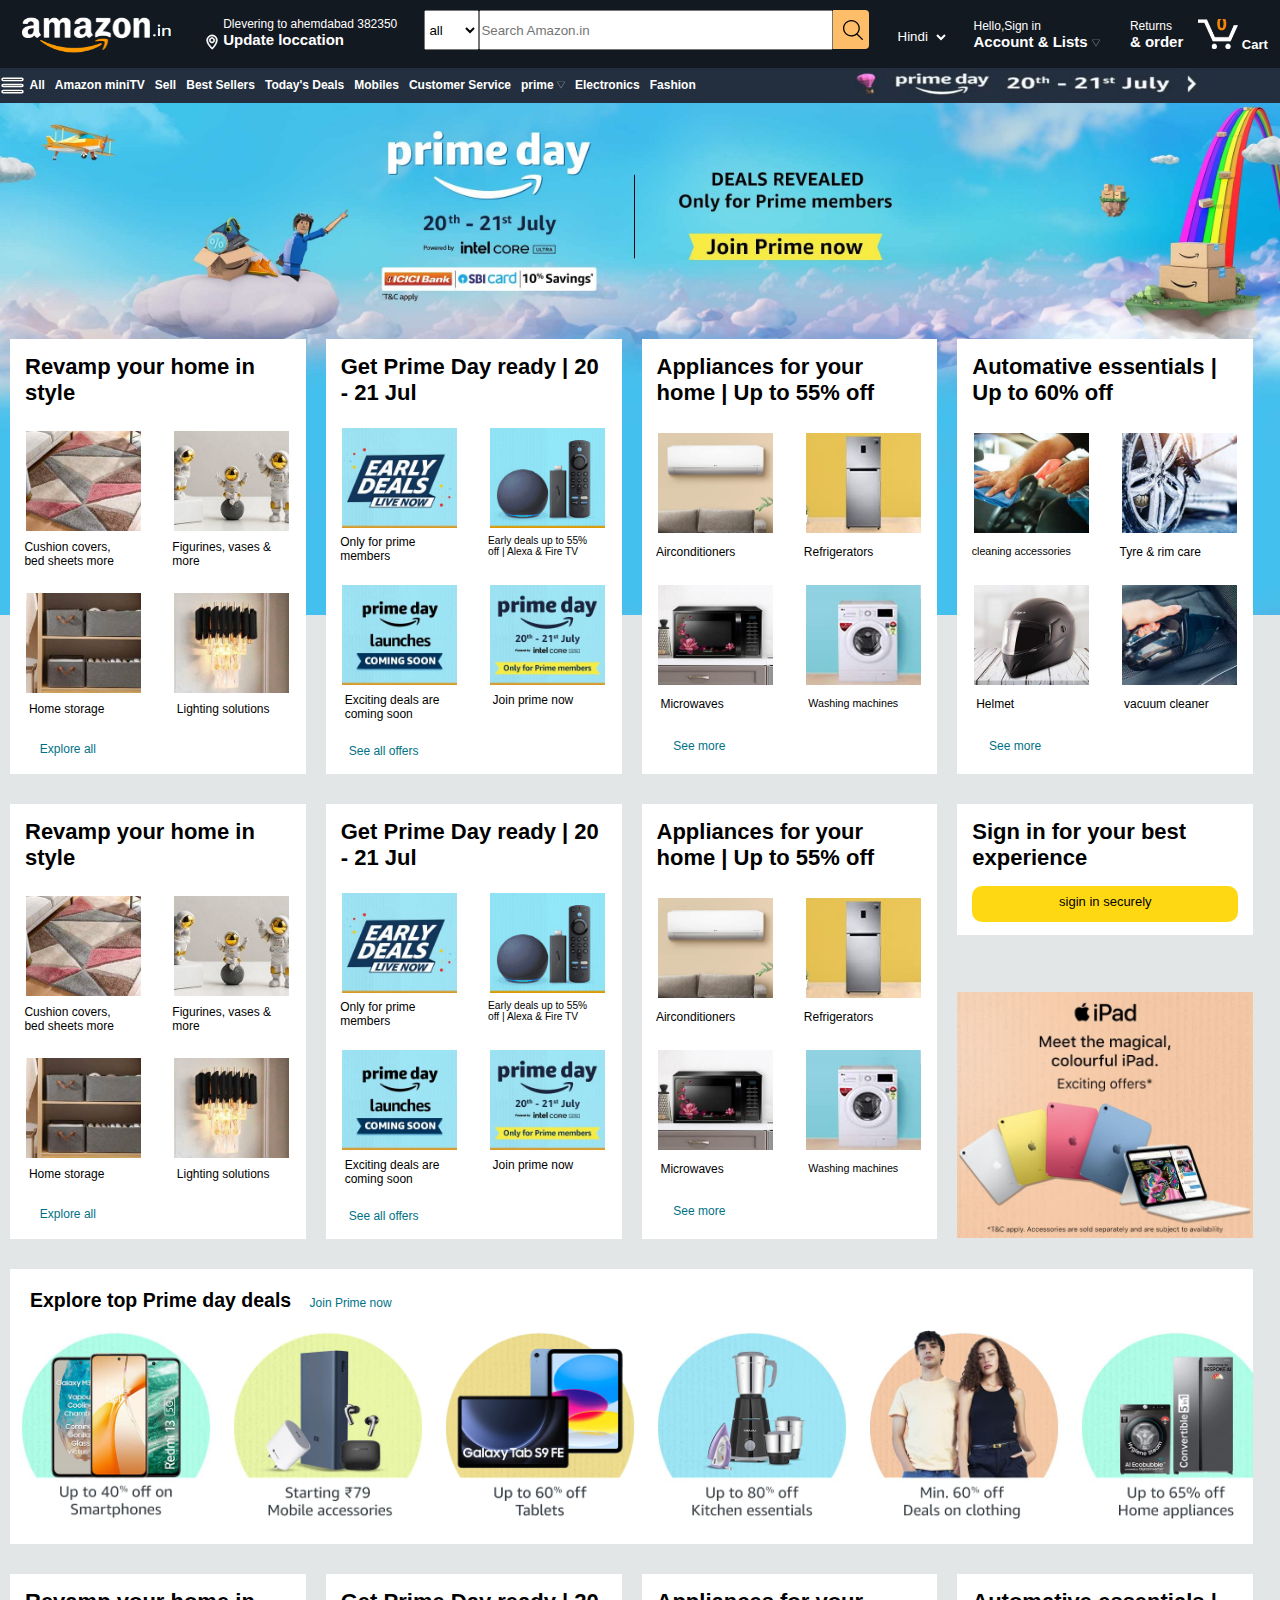
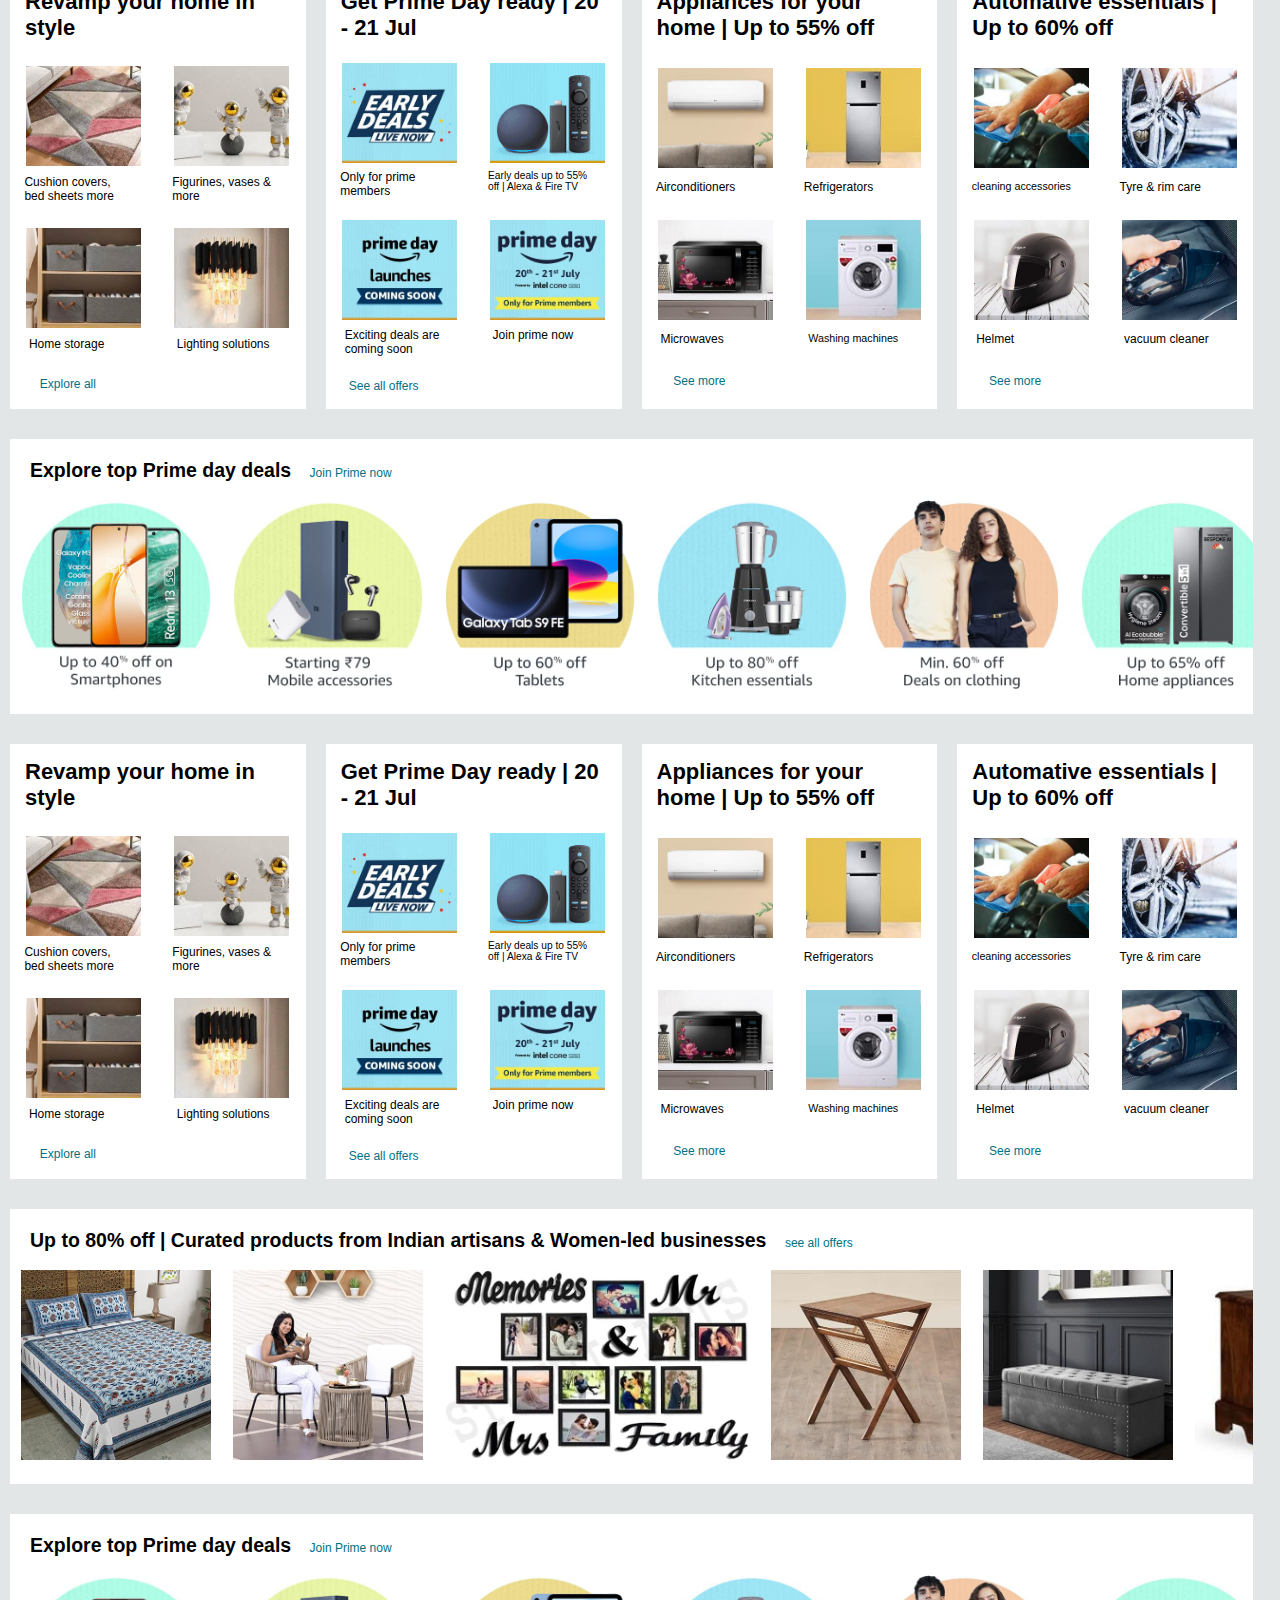
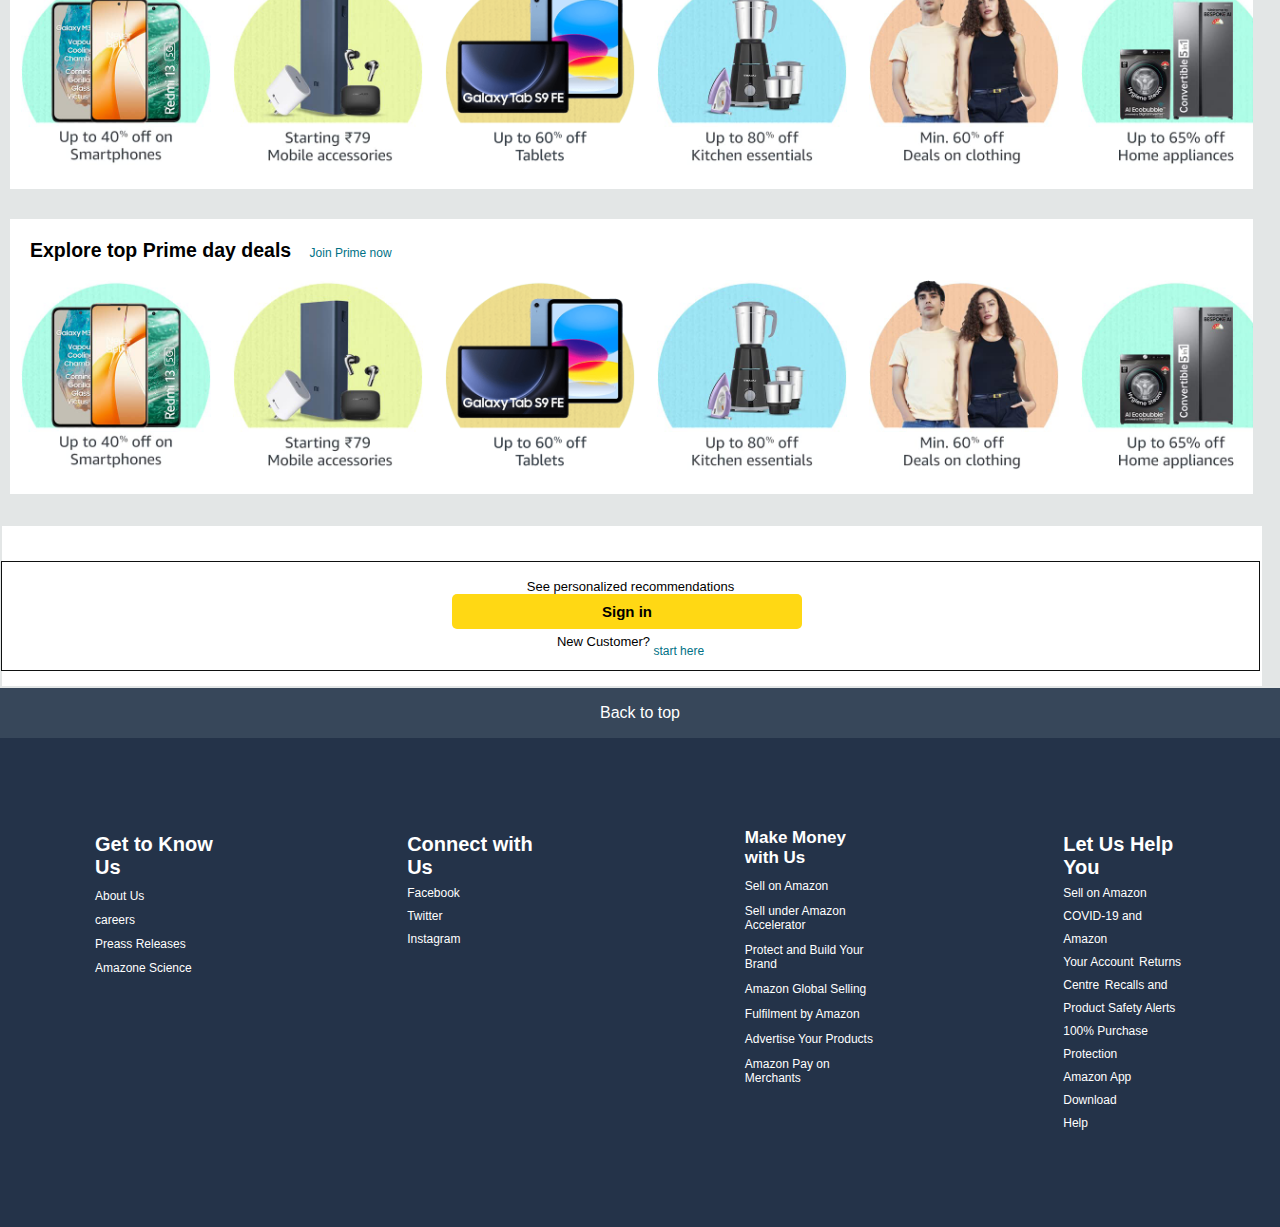
<file: Amazon/index.html>
<!DOCTYPE html>
<html lang="en">

<head>
    <link rel="stylesheet" href="style.css">
    <meta charset="UTF-8">
    <meta name="viewport" content="width=device-width, initial-scale=1.0">
    <title>Document</title>
</head>

<body>
    <header>
        <nav class="navv">
            <div class="logoo">

                <img class="logo" src="logo.png">
            </div>
            <img src="locatin.svg">
            <span> Dlevering to ahemdabad 382350 <span> Update loccation</span>
            </span>
            <div class="selandinp">
                <select>
                    <option>all</option>
                    <option>all category</option>
                    <option>baby</option>
                    <option>beauty</option>
                    <option>clothes</option>
                    <option>cosmetics</option>
                    <option>kitchens</option>
                    <option>electronics</option>
                </select>
                <input type="textarea" placeholder="Search Amazon.in">
                <div class="search">
                    <img src="search.svg">
                </div>
            </div>

            <div class="sel">
                <select class="select">
                    <option>Hindi</option>
                    <option>Chinise</option>
                    <option>English</option>
                </select>

                <div class="last">
                    <span> Hello,Sign in</span>
                    <span> Account & Lists <img src="down-arrow.svg"></span>
                </div>
                <div class="cart">
                    <span>Returns</span>
                    <span>& order</span>
                </div>
                <section>
                    <img src="cart.png" width="40px" height="30px">

                    Cart
                </section>
            </div>
        </nav>
    </header>

    <nav class="header2">
        <ol>
            <img class="line3" src="line-3-svgrepo-com.svg">
            <li>All</li>
            <li>Amazon miniTV</li>
            <li>Sell</li>
            <li>Best Sellers</li>
            <li>Today's Deals</li>
            <li>Mobiles</li>
            <li>Customer Service</li>
            <li>prime <img src="down-arrow.svg"></li>
            <li>Electronics</li>
            <li>Fashion</li>
        </ol>
        <div>
            <img class="sales" src="prime day.png" height="30px">
        </div>
    </nav>

    <main>
        <div class="back">
            <div class="backgrondimage">
                <img class="imgg" src="back.jpg">
            </div>
            <div class="adblock">
                <div class="adimage">
                    <h2>Revamp your home in style</h2>
                    <img src="1-1.jpg">
                    <img src="1-2.jpg">
                    <div class="dis">Cushion covers, bed sheets more </div>
                    <div class="dis">Figurines, vases & more</div>
                    <img src="1-3.jpg">
                    <img src="1-4.jpg">
                    <div class="dis set">Home storage </div>
                    <div class="dis set">Lighting solutions</div>
                    <div class="anchor"><a href="xyz.com">Explore all</a></div>
                </div>

                <div class="adimage">
                    <h2>Get Prime Day ready | 20 - 21 Jul</h2>
                    <img src="2-1.jpg">
                    <img src="2-2.jpg">
                    <div class="dis">Only for prime members </div>
                    <div class="dis Alexa">Early deals up to 55% off | Alexa & Fire TV</div>
                    <img src="2-3.jpg">
                    <img src="2-4.jpg">
                    <div class="dis set">Exciting deals are coming soon</div>
                    <div class="dis set">Join prime now</div>
                    <div class="anchor"><a href="xyz.com">See all offers</a></div>
                </div>

                <div class="adimage">
                    <h2>Appliances for your home | Up to 55% off</h2>
                    <img src="3-1.jpg">
                    <img src="3-2.jpg">
                    <div class="dis">Airconditioners </div>
                    <div class="dis ">Refrigerators</div>
                    <img src="3-3.jpg">
                    <img src="3-4.jpg">
                    <div class="dis set">Microwaves</div>
                    <div class="dis set clean">Washing machines</div>
                    <div class="anchor"><a href="xyz.com">See more</a></div>
                </div>

                <div class="adimage">
                    <h2>Automative essentials | Up to 60% off</h2>
                    <img src="4-1.jpg">
                    <img src="4-2.jpg">
                    <div class="dis clean">cleaning accessories </div>
                    <div class="dis ">Tyre & rim care</div>
                    <img src="4-3.jpg">
                    <img src="4-4.jpg">
                    <div class="dis set">Helmet</div>
                    <div class="dis set">vacuum cleaner</div>
                    <div class="anchor"><a href="xyz.com">See more</a></div>
                </div>
            </div>


            <div class="adblocknext">
                <div class="adimage">
                    <h2>Revamp your home in style</h2>
                    <img src="1-1.jpg">
                    <img src="1-2.jpg">
                    <div class="dis">Cushion covers, bed sheets more </div>
                    <div class="dis">Figurines, vases & more</div>
                    <img src="1-3.jpg">
                    <img src="1-4.jpg">
                    <div class="dis set">Home storage </div>
                    <div class="dis set">Lighting solutions</div>
                    <div class="anchor"><a href="xyz.com">Explore all</a></div>
                </div>

                <div class="adimage">
                    <h2>Get Prime Day ready | 20 - 21 Jul</h2>
                    <img src="2-1.jpg">
                    <img src="2-2.jpg">
                    <div class="dis">Only for prime members </div>
                    <div class="dis Alexa">Early deals up to 55% off | Alexa & Fire TV</div>
                    <img src="2-3.jpg">
                    <img src="2-4.jpg">
                    <div class="dis set">Exciting deals are coming soon</div>
                    <div class="dis set">Join prime now</div>
                    <div class="anchor"><a href="xyz.com">See all offers</a></div>
                </div>

                <div class="adimage">
                    <h2>Appliances for your home | Up to 55% off</h2>
                    <img src="3-1.jpg">
                    <img src="3-2.jpg">
                    <div class="dis">Airconditioners </div>
                    <div class="dis ">Refrigerators</div>
                    <img src="3-3.jpg">
                    <img src="3-4.jpg">
                    <div class="dis set">Microwaves</div>
                    <div class="dis set clean">Washing machines</div>
                    <div class="anchor"><a href="xyz.com">See more</a></div>
                </div>

                <div class="adimage edited">
                    <div class="signin">
                        <h2>Sign in for your best experience</h2>
                        <div class="sign">
                            <div>sigin in securely</div>
                        </div>
                    </div>
                    <div class="next-ad">
                        <img class="ad" src="next-ad.jpg">
                    </div>
                </div>
            </div>

            <div class="adblocknext3">
                <div>
                    <div class="heading">
                        <h2>Explore top Prime day deals
                            <a href="xyz.com"> Join Prime now</a>
                        </h2>
                    </div>

                    <div class="ads">
                        <img src="ad-1.jpg">
                        <img src="ad-2.jpg">
                        <img src="ad-3.jpg">
                        <img src="ad-4.jpg">
                        <img src="ad-5.jpg">
                        <img src="ad-6.jpg">
                        <img src="ad-7.jpg">
                        <img src="ad-8.jpg">
                        <img src="ad-9.jpg">
                    </div>
                </div>
            </div>



            <div class="adblocknext">
                <div class="adimage">
                    <h2>Revamp your home in style</h2>
                    <img src="1-1.jpg">
                    <img src="1-2.jpg">
                    <div class="dis">Cushion covers, bed sheets more </div>
                    <div class="dis">Figurines, vases & more</div>
                    <img src="1-3.jpg">
                    <img src="1-4.jpg">
                    <div class="dis set">Home storage </div>
                    <div class="dis set">Lighting solutions</div>
                    <div class="anchor"><a href="xyz.com">Explore all</a></div>
                </div>

                <div class="adimage">
                    <h2>Get Prime Day ready | 20 - 21 Jul</h2>
                    <img src="2-1.jpg">
                    <img src="2-2.jpg">
                    <div class="dis">Only for prime members </div>
                    <div class="dis Alexa">Early deals up to 55% off | Alexa & Fire TV</div>
                    <img src="2-3.jpg">
                    <img src="2-4.jpg">
                    <div class="dis set">Exciting deals are coming soon</div>
                    <div class="dis set">Join prime now</div>
                    <div class="anchor"><a href="xyz.com">See all offers</a></div>
                </div>

                <div class="adimage">
                    <h2>Appliances for your home | Up to 55% off</h2>
                    <img src="3-1.jpg">
                    <img src="3-2.jpg">
                    <div class="dis">Airconditioners </div>
                    <div class="dis ">Refrigerators</div>
                    <img src="3-3.jpg">
                    <img src="3-4.jpg">
                    <div class="dis set">Microwaves</div>
                    <div class="dis set clean">Washing machines</div>
                    <div class="anchor"><a href="xyz.com">See more</a></div>
                </div>

                <div class="adimage">
                    <h2>Automative essentials | Up to 60% off</h2>
                    <img src="4-1.jpg">
                    <img src="4-2.jpg">
                    <div class="dis clean">cleaning accessories </div>
                    <div class="dis ">Tyre & rim care</div>
                    <img src="4-3.jpg">
                    <img src="4-4.jpg">
                    <div class="dis set">Helmet</div>
                    <div class="dis set">vacuum cleaner</div>
                    <div class="anchor"><a href="xyz.com">See more</a></div>
                </div>
            </div>

            <div class="adblocknext3">
                <div>
                    <div class="heading">
                        <h2>Explore top Prime day deals
                            <a href="xyz.com"> Join Prime now</a>
                        </h2>
                    </div>

                    <div class="ads">
                        <img src="ad-1.jpg">
                        <img src="ad-2.jpg">
                        <img src="ad-3.jpg">
                        <img src="ad-4.jpg">
                        <img src="ad-5.jpg">
                        <img src="ad-6.jpg">
                        <img src="ad-7.jpg">
                        <img src="ad-8.jpg">
                        <img src="ad-9.jpg">
                    </div>
                </div>
            </div>

            <div class="adblocknext">
                <div class="adimage">
                    <h2>Revamp your home in style</h2>
                    <img src="1-1.jpg">
                    <img src="1-2.jpg">
                    <div class="dis">Cushion covers, bed sheets more </div>
                    <div class="dis">Figurines, vases & more</div>
                    <img src="1-3.jpg">
                    <img src="1-4.jpg">
                    <div class="dis set">Home storage </div>
                    <div class="dis set">Lighting solutions</div>
                    <div class="anchor"><a href="xyz.com">Explore all</a></div>
                </div>

                <div class="adimage">
                    <h2>Get Prime Day ready | 20 - 21 Jul</h2>
                    <img src="2-1.jpg">
                    <img src="2-2.jpg">
                    <div class="dis">Only for prime members </div>
                    <div class="dis Alexa">Early deals up to 55% off | Alexa & Fire TV</div>
                    <img src="2-3.jpg">
                    <img src="2-4.jpg">
                    <div class="dis set">Exciting deals are coming soon</div>
                    <div class="dis set">Join prime now</div>
                    <div class="anchor"><a href="xyz.com">See all offers</a></div>
                </div>

                <div class="adimage">
                    <h2>Appliances for your home | Up to 55% off</h2>
                    <img src="3-1.jpg">
                    <img src="3-2.jpg">
                    <div class="dis">Airconditioners </div>
                    <div class="dis ">Refrigerators</div>
                    <img src="3-3.jpg">
                    <img src="3-4.jpg">
                    <div class="dis set">Microwaves</div>
                    <div class="dis set clean">Washing machines</div>
                    <div class="anchor"><a href="xyz.com">See more</a></div>
                </div>

                <div class="adimage">
                    <h2>Automative essentials | Up to 60% off</h2>
                    <img src="4-1.jpg">
                    <img src="4-2.jpg">
                    <div class="dis clean">cleaning accessories </div>
                    <div class="dis ">Tyre & rim care</div>
                    <img src="4-3.jpg">
                    <img src="4-4.jpg">
                    <div class="dis set">Helmet</div>
                    <div class="dis set">vacuum cleaner</div>
                    <div class="anchor"><a href="xyz.com">See more</a></div>
                </div>
            </div>

            <div class="adblocknext3">
                <div>
                    <div class="heading">
                        <h2>Up to 80% off | Curated products from Indian artisans & Women-led businesses
                            <a href="xyz.com"> see all offers</a>
                        </h2>
                    </div>

                    <div class="ads">
                        <img src="add-1.jpg">
                        <img src="add-2.jpg">
                        <img src="add-3.jpg">
                        <img src="add-4.jpg">
                        <img src="add-5.jpg">
                        <img src="add-6.jpg">
                        <img src="add-7.jpg">
                        <img src="add-8.jpg">
                        <img src="add-9.jpg">
                        <img src="add-10.jpg">
                        <img src="add-12.jpg">
                        <img src="add-13.jpg">
                        <img src="add-14.jpg">
                        <img src="add-15.jpg">

                    </div>
                </div>
            </div>

            <div class="adblocknext3">
                <div>
                    <div class="heading">
                        <h2>Explore top Prime day deals
                            <a href="xyz.com"> Join Prime now</a>
                        </h2>
                    </div>

                    <div class="ads">
                        <img src="ad-1.jpg">
                        <img src="ad-2.jpg">
                        <img src="ad-3.jpg">
                        <img src="ad-4.jpg">
                        <img src="ad-5.jpg">
                        <img src="ad-6.jpg">
                        <img src="ad-7.jpg">
                        <img src="ad-8.jpg">
                        <img src="ad-9.jpg">
                    </div>
                </div>
            </div>

            <div class="adblocknext3">
                <div>
                    <div class="heading">
                        <h2>Explore top Prime day deals
                            <a href="xyz.com"> Join Prime now</a>
                        </h2>
                    </div>

                    <div class="ads">
                        <img src="ad-1.jpg">
                        <img src="ad-2.jpg">
                        <img src="ad-3.jpg">
                        <img src="ad-4.jpg">
                        <img src="ad-5.jpg">
                        <img src="ad-6.jpg">
                        <img src="ad-7.jpg">
                        <img src="ad-8.jpg">
                        <img src="ad-9.jpg">
                    </div>
                </div>
            </div>
    </main>




    <footer>
        <div class="footerback">
            <div class="footercontent">
                <div class="last-sign">
                    <div class="border">
                        <div class="see">See personalized recommendations</div>
                        <div class="tu"><span>Sign in</span></div>
                        <div class="see">New Customer? <a href="xyz.com"> &nbsp;start here</a></div>
                    </div>
                    <div class="sigin"></div>
                </div>
            </div>
        </div>


        <div class="lastpart">
            <div><span> Back to top</span></div>
        </div>

        <div class="last-part">
            <div class="info">Get to Know Us
                <div>About Us</div>
                <div>careers</div>
                <div>Preass Releases</div>
                <div>Amazone Science</div>
            </div>

            <div>Connect with Us<br>
                <a href="xyz.com"> Facebook</a><br>
                <a href="xyz.com"> Twitter</a><br>
                <a href="xyz.com"> Instagram</a>
            </div>

            <div id="money"><span>Make Money with Us</span><br><br>
                <a class="anch" href="xyz.com" style="margin-top: 20px;">Sell on Amazon</a><br><br>
                <a class="anch" href="xyz.com">Sell under Amazon Accelerator</a><br><br>         
                <a class="anch" href="xyz.com">Protect and Build Your Brand</a><br><br>
                <a class="anch" href="xyz.com">Amazon Global Selling</a><br><br>
                <a class="anch" href="xyz.com">Fulfilment by Amazon</a><br>
                <br>
                <a class="anch" href="xyz.com">Advertise Your Products</a>
                <br><br>
                <a class="anch" href="xyz.com">Amazon Pay on Merchants</a><br><br>
             
            </div>
            <div><span>Let Us Help You</span><br>
  
                <a class="anch" href="xyz.com" style="margin-top: 20px;">Sell on Amazon</a>
                <a class="anch" href="xyz.com"> COVID-19 and Amazon</a>  <br>       
                <a class="anch" href="xyz.com">Your Account</a>
                <a class="anch" href="xyz.com">Returns Centre</a>
                <a class="anch" href="xyz.com">Recalls and Product Safety Alerts</a><br>
                <a class="anch" href="xyz.com">100% Purchase Protection</a><br>
                <a class="anch" href="xyz.com">Amazon App Download</a><br>
                <a class="anch" href="xyz.com">Help</a><br>



                   
                    
                    
                    
                    
                    
                    </a>

            </div>


        </div>
    </footer>




</body>

</html>
</file>
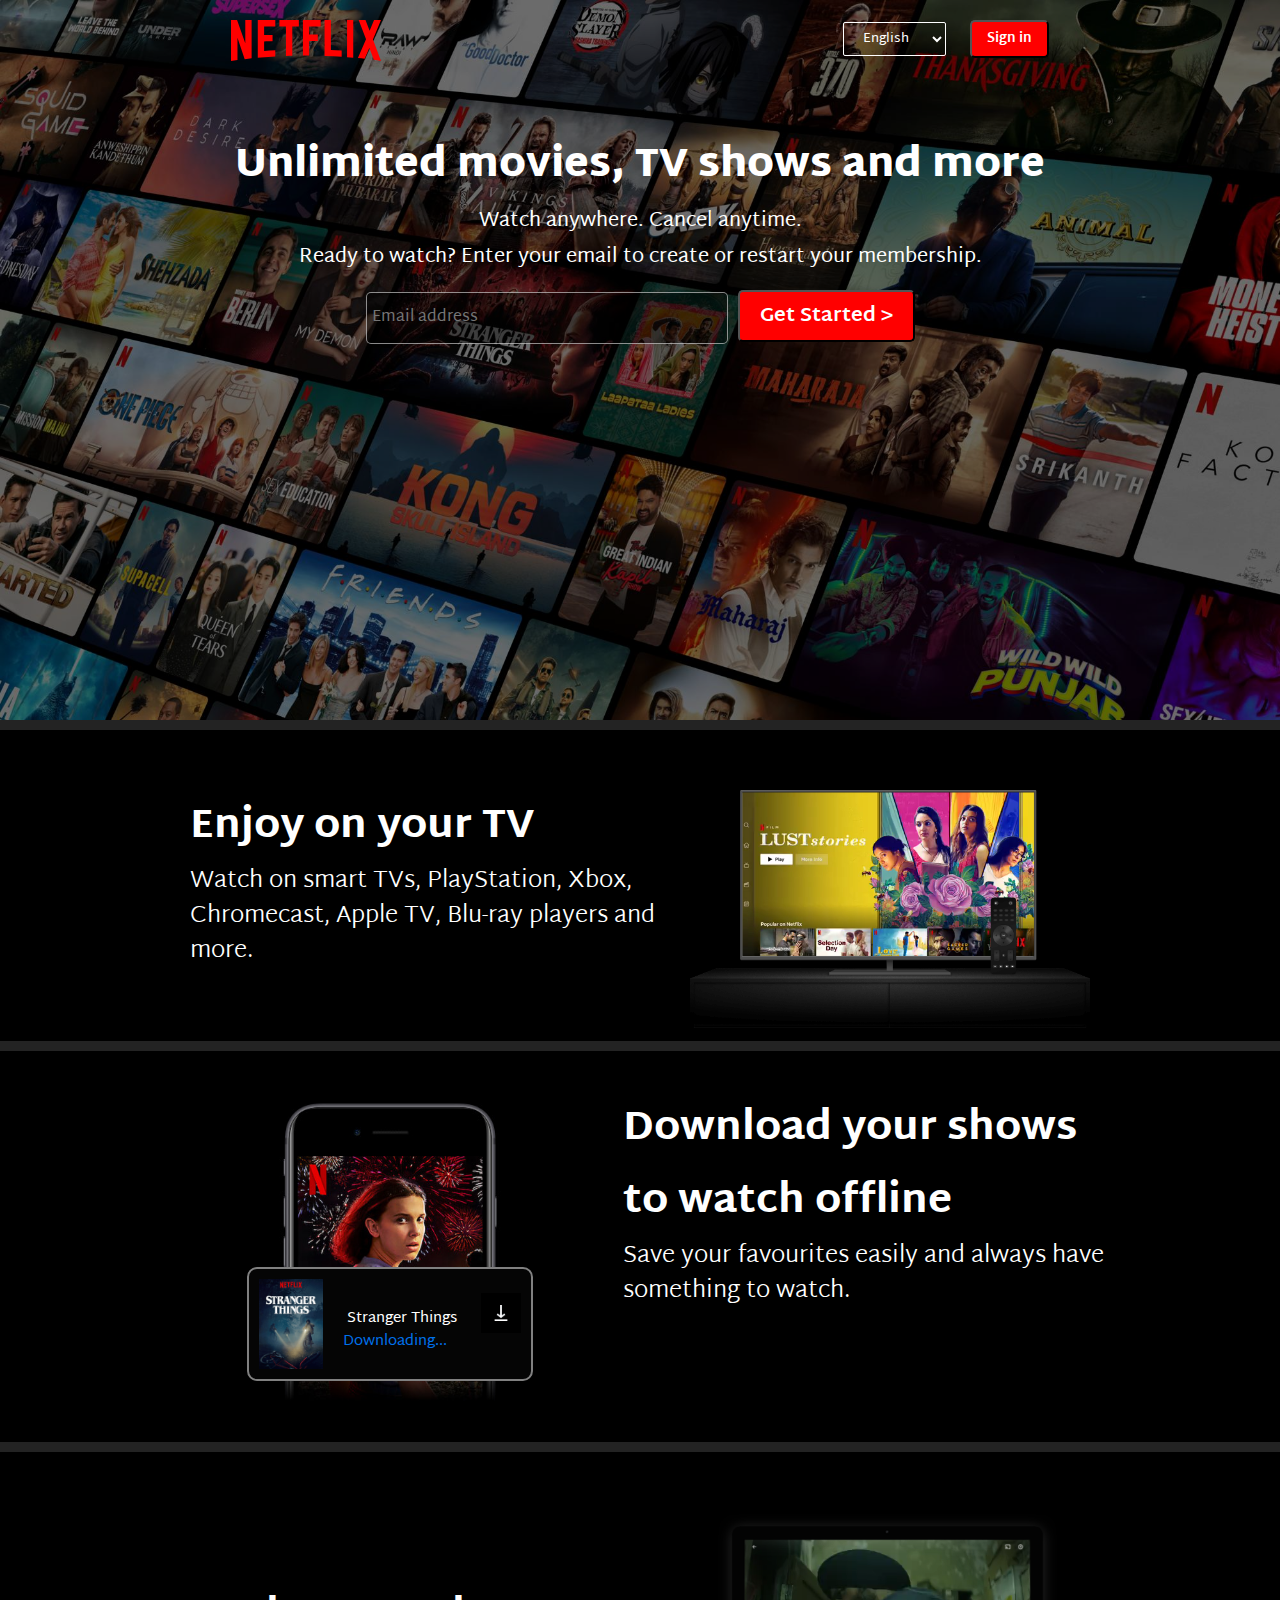
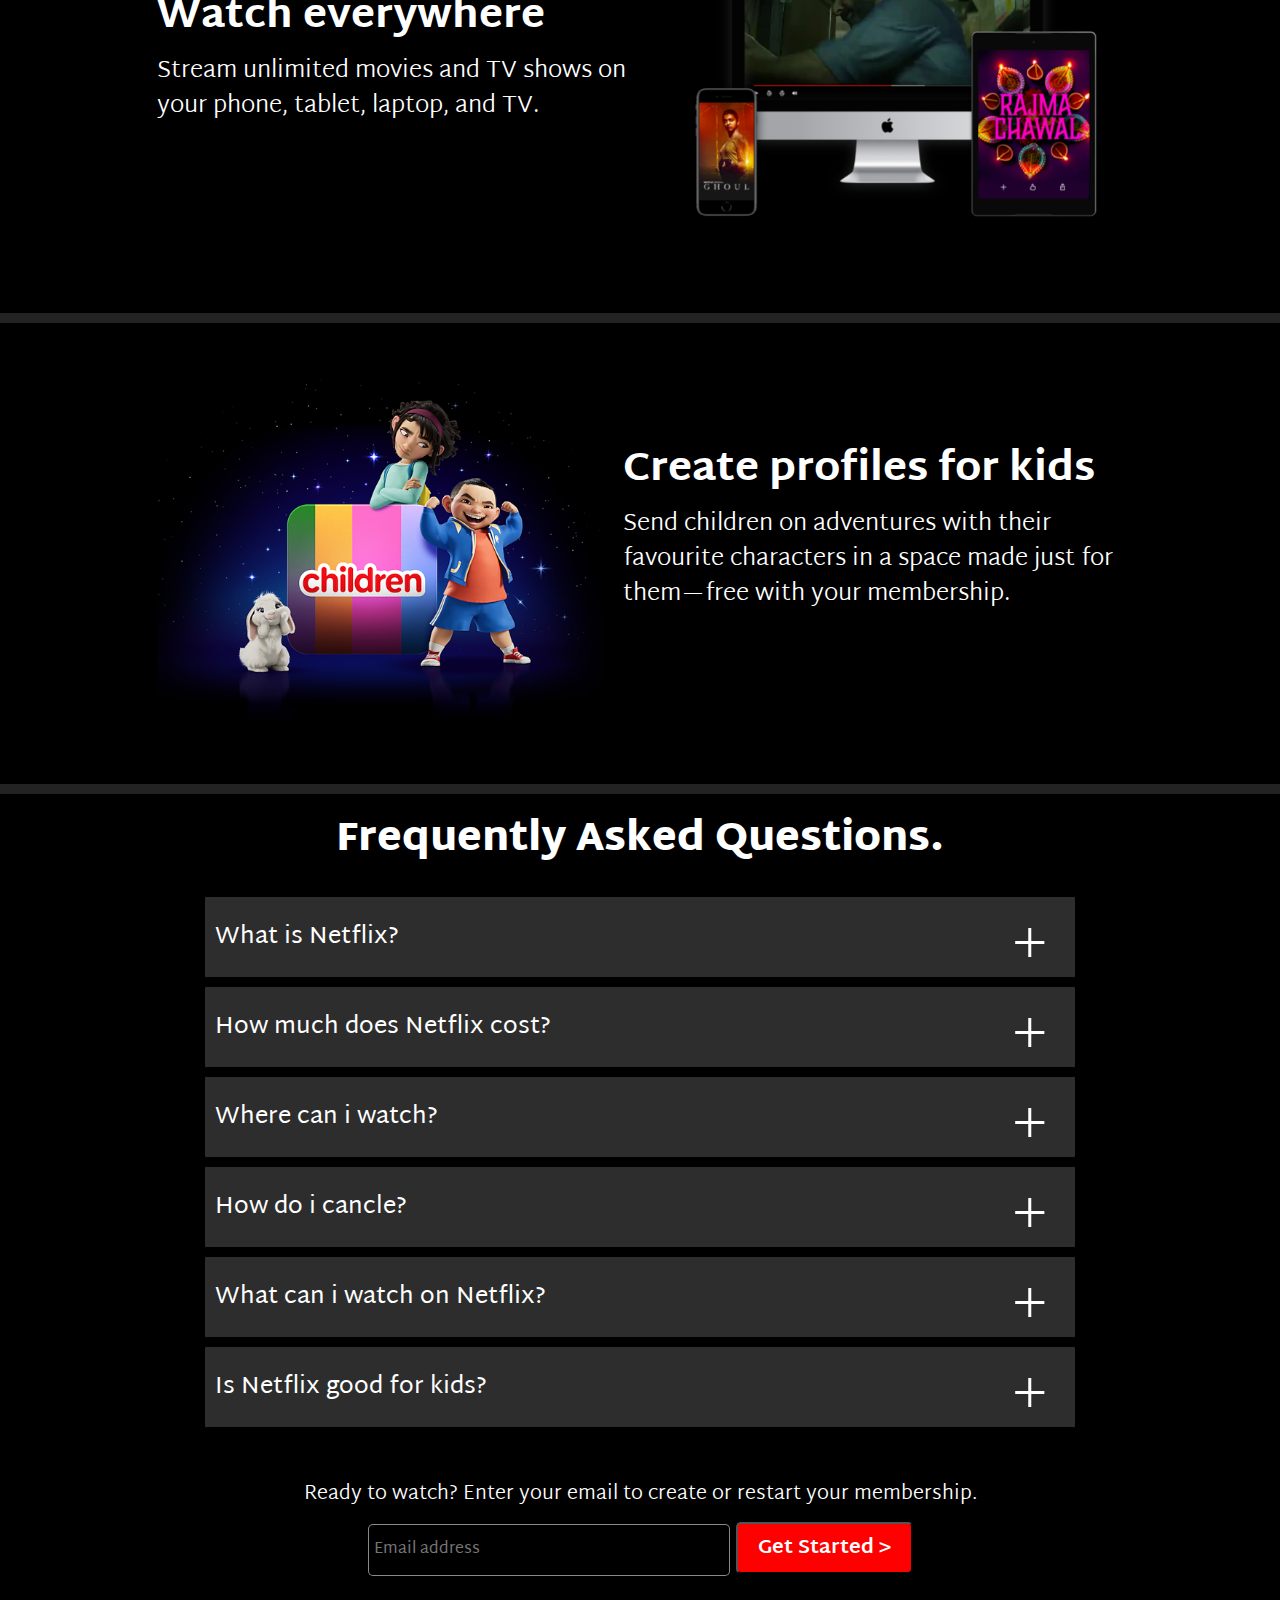
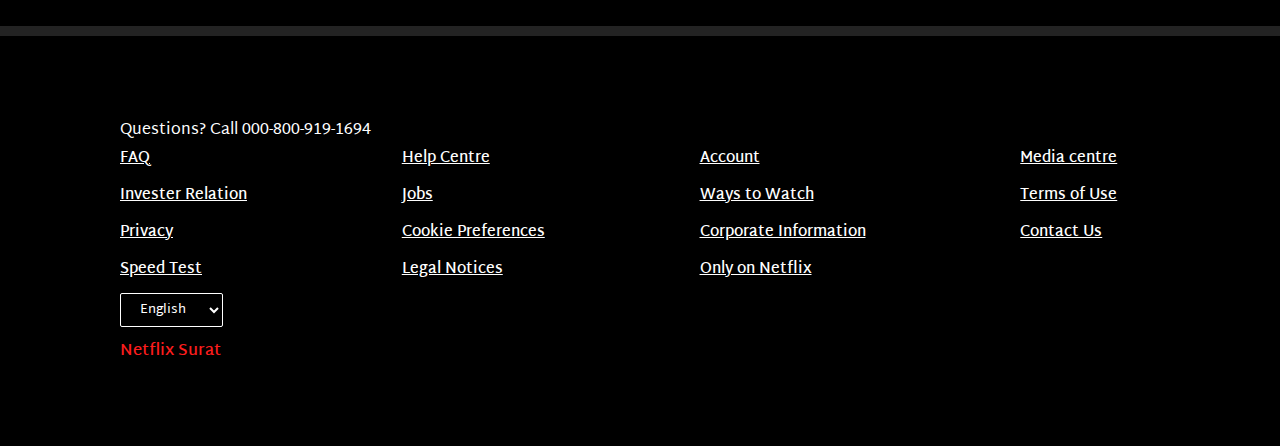
<file: Netflix/index.html>
<!DOCTYPE html>
<html lang="en">

<head>
    <meta charset="UTF-8">
    <meta name="viewport" content="width=device-width, initial-scale=1.0">
    <title>Document</title>
    <link rel="stylesheet" href="style.css">

</head>

<body>
    <div class="main">
        <div class="background">
        </div>
        <nav class="nav">
            <span><img width="150px" src="logo.svg" alt=""></span>
            <span>
                <select>
                    <option>English</option>
                    <option>Hindi</option>
                    <option>Gujarati</option>
                </select>
                <button class="button">Sign in</button>
            </span>
        </nav>

        <div class="content" id="content">
            <div>
                Unlimited movies, TV shows and more
                <div class="c2" id="c2"> Watch anywhere. Cancel anytime.</div>
                <div class="c2" id="c2"> Ready to watch? Enter your email to create or restart your membership.</div>
            </div>

            <div><input type="textarea" placeholder="Email address">
                <button class="button2"> Get Started > </button>
            </div>
        </div>
    </div>

    <div class="border"></div>

    <main>
        <div class="secondcontent">
            <div class="s-1">
                Enjoy on your TV
                <div class="c22">Watch on smart TVs, PlayStation, Xbox, Chromecast, Apple TV, Blu-ray players and more.
                </div>
            </div>
            <div class="for1">
                <img height="300px" src="1-tv.png">
                <video src="video-tv-in-0819.m4v" autoplay muted></video>
            </div>
        </div>

        <div class="border"></div>

        <div class="thirdcontent">
            <div class="for1">
                <img height="350px" src="2nd.jpg">
                <div class="in-2">
                    <img src="2 in.png">
                    <div class="insiddecontent">
                        <div>Stranger Things
                        </div>
                        <div><img src="download-icon.gif" alt=""></div>
                        <div> Downloading...</div>
                    </div>
                </div>
                <!-- <video  src="2 in.png" autoplay muted></video> -->
            </div>
            <div class="s-1">
                Download your shows to watch offline
                <div class="c22">Save your favourites easily and always have something to watch.
                </div>
            </div>
        </div>
        <div class="border"></div>

        <div class="fourthcontent">
            <div class="s-1">
                Watch everywhere
                <div class="c22">Stream unlimited movies and TV shows on your phone, tablet, laptop, and TV.</div>
            </div>
            <div class="for1 forr1">
                <img height="350px" src="3rd.png" alt="">
                <video src="video-devices-in.m4v" autoplay muted></video>
            </div>
        </div>
        <div class="border"></div>

        <div class="fifthcontent">
            <div class="for1">
                <img height="350px" src="last.png" alt="">
            </div>

            <div class="s-1">
                Create profiles for kids
                <div class="c22">Send children on adventures with their favourite characters in a space made just for
                    them—free with your membership.</div>
            </div>
        </div>

        <div class="border"></div>

        <div class="bottompart">
            <div><h1>Frequently Asked Questions.</h1></div>
            <div class="allboxes c22">
                <div class="box" id="box">What is Netflix? <div>+</div>
                </div>
                <div class="box" id="box">How much does Netflix cost?<div>+</div>
                </div>
                <div class="box" id="box">Where can i watch?<div>+</div>
                </div>
                <div class="box" id="box">How do i cancle?<div>+</div>
                </div>
                <div class="box" id="box">What can i watch on Netflix?<div>+</div>
                </div>
                <div class="box" id="box">Is Netflix good for kids?<div>+</div>
                </div>
                <div class="together">
                    <div class="bottom">Ready to watch? Enter your email to create or restart your membership.
                    </div>
                    <div><input type="textarea" placeholder="Email address">
                        <button class="button2"> Get Started > </button>
                    </div>
                </div>
            </div>

            <div class="border"></div>
    </main>

    <footer>
        <div class="foot">
            <div>Questions? <span>Call 000-800-919-1694</span></div>
        </div>
        <div class="footer">
            <div class="grid">
                <a href="XYZ.COM">FAQ</a>
                <a href="XYZ.COM">Invester Relation</a>
                <a href="XYZ.COM">Privacy</a>
                <a href="XYZ.COM">Speed Test</a>
                <div>
                    <span>
                        <select>
                            <option>English</option>
                            <option>Hindi</option>
                            <option>Gujarati</option>
                        </select>
                    </span>
                </div>
                <div>Netflix Surat</div>

            </div>
            <div class="grid">
                <a href="XYZ.COM">Help Centre</a>
                <a href="XYZ.COM">Jobs</a>
                <a href="XYZ.COM">Cookie Preferences</a>
                <a href="XYZ.COM">Legal Notices</a>
            </div>
            <div class="grid">
                <a href="XYZ.COM">Account</a>
                <a href="XYZ.COM">Ways to Watch</a>
                <a href="XYZ.COM">Corporate Information</a>
                <a href="XYZ.COM">Only on Netflix</a>
            </div>
            <div class="grid">
                <a href="XYZ.COM">Media centre</a>
                <a href="XYZ.COM">Terms of Use</a>
                <a href="XYZ.COM">Contact Us</a>
            </div>
        </div>
    </footer>
</body>

</html>
</file>
<file: Amazon/style.css>
* {
    margin: 0;
    padding: 0;
    font-family: "Amazon Ember", Arial, sans-serif;

}

.logo {
    margin: 2px 2px;
    width: 170px;
    height: 60px;
}

.navv {
    position: fixed;
    z-index: 10;
    display: flex;
    width: 100%;
    background-color: #131921;
    color: white;
}

nav>span {
    display: flex;
    flex-direction: column;
    font-size: 12px;
    margin: 17px 15px 0px;
    cursor: pointer;
}

nav span span:first-child {
    font-size: 15px;
    font-weight: 600;
}

nav img:nth-child(2) {
    margin: 19px -11px 3px 7px;
    cursor: pointer;
}

nav>div {
    margin: auto;
}

.selandinp {
    display: flex;
    margin-top: 10px;
    flex-direction: row;
}

.selandinp input {
    width: 350px;
    height: 36px;
    align-items: center;
    margin-bottom: 13px;
}

.selandinp select {
    width: 55px;
    height: 40px;
    cursor: pointer;
}

.search {
    padding: 0px 6px 9px 10px;
    border-radius: 0px 4px 4px 0px;
    background-color: #febd69;
    height: 30px;
    cursor: pointer;
}

.sel {
    display: flex;
    flex-direction: row;
}

.sel select {
    color: white;
    border: none;
    width: 55px;
    height: 30px;
    background-color: transparent;
    margin: 8px 10px 0px 0px;
}

.last {
    display: flex;
    flex-direction: column;
    margin: 5px 15px;
    cursor: pointer;
}

.sel span:first-child {
    font-size: 12px;
}

.sel span:nth-child(2) {
    font-weight: 600;
    font-size: 15px;
}

.cart {
    display: flex;
    flex-direction: column;
    margin: 5px 15px;
    cursor: pointer;
}

.sel section {
    font-size: 13px;
    font-weight: 600;
    margin-top: 5px;
    cursor: pointer;
}

.header2 {
    height: 35px;
    z-index: 1;

    position: relative;
    top: 68px;
    background-color: #232f3e;
    display: flex;
}

.header2 ol {
    width: 55vw;
    color: white;
    display: flex;
    font-size: 12px;
    font-weight: 600;
    list-style: none;
    cursor: pointer;
}

.sales {
    width: 400px;
    height: 25px;
    margin-top: 0px;
    margin-left: 26px;
    cursor: pointer;
}

.header2 li {
    margin: 10px 5px;
}

.back {
    background-color: #e3e6e6;
    position: relative;
}

.backgrondimage {
    margin-top: 68px;
}

.backgrondimage img {
    height: 100%;
    width: 100%;
    object-fit: contain;
}


.adblock {
    margin-top: -280px;
    position: relative;
    width: 1263px;
    box-sizing: border-box;
    height: 435px;
    display: flex;
}

/* @media (max-width:1290px) {
    .adblock, .adblocknext {
        margin-top : 20px;
        flex-direction: column;
    }

    .ads {
        position: absolute;
        flex-direction: column;
        width:20%;
        overflow: hidden;
    }
    
    .adblocknext3{
        background-color: yellowgreen;
        width:20px;
    }
    
}  */

.adimage {
    height: 100%;
    width: 25%;
    margin: 0 10px;
    display: flex;
    flex-wrap: wrap;
    justify-content: space-around;
    background-color: #fff;
}

.anchor  {
    margin-bottom: 9px;
    font-size: 13px;
    margin-right: 180px;
}

.anchor a {
    color: #007185;
    text-decoration: none;
}

.anchor a:hover {
    color: rgb(199, 81, 31);
}

.adimage h2 {
    font-size: 22px;
    padding: 15px;
}

.adimage img {
    width: 115px;
    height: 100px;
    /* pela hight and width apvani p6i object fit lagavanu */
    object-fit: cover;
    cursor: pointer;
}

.dis {
    font-size: 12px;
    width: 100px;
    font-weight: 500;
    margin: 0px 19px 15px 0px;
    cursor: pointer;
}

.Alexa {
    font-size: 10.2px;
}

.clean {
    font-size: 10.7px;
}

.set {
    padding-left: 9px;
}

.adblocknext{
    margin-top: 30px;
    width: 1263px;
    box-sizing: border-box;
    height: 435px;
    display: flex;
}


.signin{
    width: 100%;
    height: 30%;
    background-color: #fff;
}

.sign{
    width: 90%;
    height: 19%;
    text-align: center;
    padding-top: 8px;
    padding-bottom: 3px;
    border-radius: 10px;
    background-color: #ffd814;
    font-weight: 400;
    margin-left: 15px;
    cursor: pointer;
    font-size: 13px;
}

.next-ad img{
    margin-top: 20px;
    width: 100%;
    height: 100%;
    object-fit: contain;
}

.edited{
    background-color: transparent;
}

.adblocknext3{
    margin-top: 30px ;
    margin-left: 10px ;
    margin-right: 10px ;
    width: 1243px;
    box-sizing: border-box;
    height: 275px;
    /* display: flex; */
    /* flex-wrap: wrap; */
    background-color: #fff;
    /* overflow: scroll; */

}

.heading{
    height: 10px;
    font-size: 13px;
    padding: 20px;
    /* position: fixed; */
}

.heading a{
    color: #007185;
    margin-left: 13px;
    font-weight: lighter;
    font-size: 12px;
    text-decoration: none;
}

.heading a:hover{
    color: rgb(199, 81, 31);
    text-decoration: underline;
    cursor: pointer;
}

.ads{
    display: flex;
    overflow: scroll;
    /* background-color: yellowgreen; */
    /* margin-top: 0px; */
}

.adblocknext3 img{
    height: 190px;
    margin: 11px ;
    /* margin-bottom: 20px; */
    cursor: pointer;
}

footer{
    background-color: #e3e6e6;
    box-sizing: border-box;
    /* border: 2px solid black; */
}

 .footerback{
     /* height: 90px; */
     border: 2.1px solid rgba(216, 36, 36, 0);
     box-sizing: border-box;
    /* background-color: #e3e6e6; */
}

.footercontent{
    margin-top: 30px;
    height: 160px;
    width: 1260px;
    background-color: #fff;
    /* padding: 20px; */
}


.last-sign{
    height: 180px;
    width: 1257px;

    display: flex;
    justify-content: center;
    flex-direction: column;
    align-items: center;
}

.border{
    height: 60%;
    width: 100%;
    border: 1px solid rgb(15, 17, 17);
    align-content: center;
  
}

.tu{
    height: 35px;
    width: 350px;
    font-size: 15px;
    font-weight: 600;
    background-color: #ffd814;
    margin-left: 450px;
    border-radius: 5px;
    cursor: pointer;
}

.tu span{
    align-content: center;
}

.see{
margin-top: 5px;
font-size: 13px;
}

.see a{
    text-decoration: none;
    color: #007185;

}

.border div{
    justify-content: center;
    display: flex;
}


.lastpart div{
    height: 50px;
    background-color: #37475A;
    display: flex;
    justify-content: center;
}
.lastpart div span{
    color: white;
    font-weight: 400;
    justify-content: center;
    align-content: center;
}


.last-part{
    /* height:90px; */
    background-color: #243349;
    display: grid;
    color: white;
    grid-template-columns: auto auto auto auto;

}

.last-part>div{

    font-size: 20px;
    margin: 30px;
    padding: 65px;
    font-weight: 600;

}


.info div, a{
    font-weight: lighter;
    margin-top: 10px;
    font-size: 12px;
    color: white;
    text-decoration: none;
}

#money{
    font-size: 10px;
    padding-top: 60px;

}

#money span{
    font-size: 17px;
    font-weight:700;
}
</file>
<file: Netflix/style.css>
@import url('https://fonts.googleapis.com/css2?family=Martel+Sans:wght@200;300;400;600;700;800;900&family=Poppins:ital,wght@0,100;0,200;0,300;0,400;0,500;0,600;0,700;0,800;0,900;1,100;1,200;1,300;1,400;1,500;1,600;1,700;1,800;1,900&display=swap');

* {
    margin: 0;
    padding: 0;
    /* font-family: 'Poppins', sans-serif; */
    font-family: "Martel Sans", sans-serif;
    

}

.main {
    background-image: url(backgroundimage.jpg);
    background-size: max(1200px,100vw);
    height: 80vh;
    position: relative;
    background-position: center center;
    background-repeat: no-repeat;
}

@media screen and (max-width: 900px)
{

    #box{
        width: 80%;
    }

    .main,.border{
        width: 100vh;
    }
 
    #content{
        margin-top: 200px;
    }

    .secondcontent,.thirdcontent{
        width: 100vh;
        background-color: black;
        line-height: 50px;
        
    }
    
    .fourthcontent, .fifthcontent,.bottompart{
        width: 100vh;
        padding: 0px;
        line-height: 50px;
        background-color: black;
    }
    
    footer{
        width: 100vh;
    }
}


.background {
    position: absolute;
    top: 0;
    height: 80vh;
    width: 100%;
    opacity: 0.44;
    background-color: rgb(0, 0, 0);
}

.border {
    height: 10px;
    background-color: rgb(35, 35, 35);
}

.nav {
    height: 40px;
    position: relative;
    display: flex;
    justify-content: space-around;
}

nav span {
    margin-top: 20px;
}

.button {
    font-weight: bolder;
    color: white;
    margin-left: 20px;
    padding: 5px 15px 5px 15px;
    border-radius: 5px;
    background-color: red;
    cursor: pointer;
}

.button2 {
    font-size: 20px;
    height: 52px;
    font-weight: 700;
    color: white;
    background-color: red;
    padding: 5px 20px 5px 20px;
    border-radius: 5px;
    cursor: pointer;
}

select {
    background-color: transparent;
    color: white;
    padding: 3px 15px 3px 15px;
    border: 1px solid white;
    border-radius: 2px;
}

option{
    color: black;
}

.content {
    position: absolute;
    width: 100%;
    height: 90px;
    margin-top: 90px;
    font-size: 40px;
    color: white;
    font-weight: 900;
    text-align: center;
    justify-content: center;
    align-content: center;
}

.c2 {
    font-size: 20px;
    font-weight: initial;
    text-align: center;
}

input {
    width: 350px;
    height: 40px;
    border-radius: 5px;
    border: 1px solid rgba(255, 255, 255, 0.538);
    background-color: rgba(0, 0, 0, 0.428);
    color: rgb(255, 255, 255);
}

input {
    font-size: medium;
    padding: 5px;

}

main {
    width: 100%;
    background-color: rgb(0, 0, 0);
}

.secondcontent {
    /* padding: 50px; */
    display: flex;
    justify-content: center;
    /* height: 100%; */
}

.s-1 {
    align-content: center;
    height: 300px;
    width: 500px;
    font-size: 40px;
    font-weight: 800;
    color: white;
}

.c22 {
    font-weight: 350;
    font-size: 24px;
    line-height: 35px;
}

.for1 {
    position: relative;
    top: 0;
    z-index: 1;
}

.for1 video {
    position: absolute;
    width: 300px;
    margin: 57px 0px 0px -352px;
    z-index: -1;
}

.thirdcontent {
    display: flex;
    justify-content: center;
    /* height: 100%; */
    color: white;
    padding-bottom: 30px;
}

.in-2 {
    position: absolute;
    height: 90px;
    width: 262px;
    background-color: rgb(5, 5, 5);
    margin: 20px -50px -50px 90px;
    margin-top: -145px;
    border: 2px solid grey;
    border-radius: 10px;
    display: flex;
    padding: 10px;
}

.insiddecontent {
    font-size: 15px;
    font-weight: 500;
    display: flex;
    flex-wrap: wrap;
    margin-left: 20px;
    align-content: center;
}

.insiddecontent div:first-child {
    font-size: 15px;
    margin: auto;
}

.insiddecontent div:nth-child(3) {
    color: rgb(0, 113, 235);
    margin-top: -15px;
}

.insiddecontent div img {
    height: 40px;
    width: 40px;
    margin-left: 20px;
}

.in-2 img {
    height: 90px;
}

.fourthcontent {
    display: flex;
    box-sizing: border-box;
    padding: 50px;
    color: white;
    justify-content: center;
}

.forr1 video {
    margin: 23px 0px 0 -386px;
}

.fifthcontent {
    box-sizing: border-box;
    padding: 50px;
    display: flex;
    justify-content: center;
}


.bottompart h1 {
    color: white;
    font-size: 40px;
    text-align: center;
    /* margin-top: 40px; */
    padding: 10px;
    font-weight: 900;
}

.allboxes {
    display: flex;
    flex-direction: column;
    justify-content: center;
    align-items: center;
    /* multiline div block hoi and flex wrap enable na hoi to te badhi multiline ne center karva align items use thai */
}

.box {
    width: 850px;
    margin-top: 10px;
    height: 60px;
    background-color: rgb(45 45 45);
    color: white;
    font-weight: 500;
    padding: 10px;
    display: flex;
    justify-content: space-between;
    align-items: center;
    cursor: pointer;
}

.box div {
    width: 20px;
    height: 20px;
    font-size: 67px;
    margin-right: 32px;
    font-weight: lighter;
}

.together{
    margin-top: 50px;
    text-align: center;
    padding-bottom: 50px;
}

.bottom {
    font-size: 20px;
    margin-bottom: 10px;
    color: white;
}    

footer{
    background-color: rgb(0, 0, 0);
}

.foot > div{
    color: white;
    padding-top: 80px;
    margin-left: 120px;
}

.footer{
    display: grid;
    grid-template-columns: auto auto auto auto;
    font-weight: 550;
    padding-bottom: 80px;
    /* background-color: yellow; */
    width: 90%;
}

.footer a{
    color: white;
    font-weight: 550;
    font-size: 15px;
}

.grid{
    box-sizing: border-box;
    /* border: 2px solid black; */
    display: flex;
    flex-direction: column;
    row-gap: 10px;
    color: rgb(252, 29, 29);
    font-weight: 550;
    padding-left: 120px;
}
</file>
